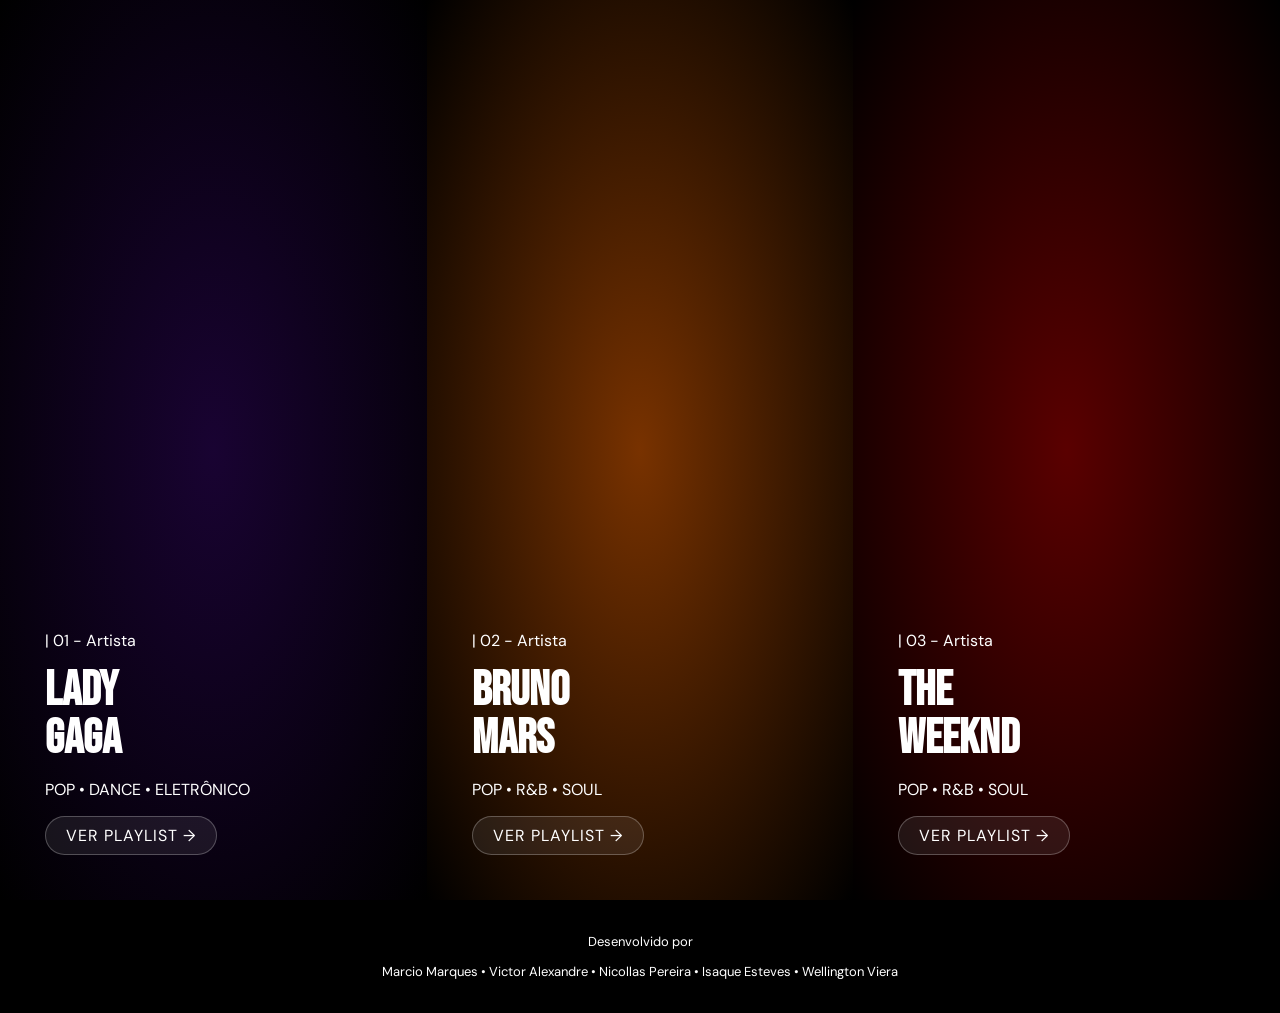
<file: index.html>
<!DOCTYPE html>
<html lang="pt-br">
<head>
    <meta charset="UTF-8">
    <meta name="viewport" content="width=device-width, initial-scale=1.0">
    <title>Projeto Playlist</title>
    <link rel="stylesheet" href="./CSS/global.css">
    <link rel="stylesheet" href="./CSS/layout.css">
    <link rel="stylesheet" href="./CSS/cards.css">
    <link rel="stylesheet" href="./CSS/botoes.css">
    <link rel="stylesheet" href="./CSS/footer.css">
    <link rel="preconnect" href="https://fonts.googleapis.com">
    <link rel="preconnect" href="https://fonts.gstatic.com" crossorigin>
    <link
        href="https://fonts.googleapis.com/css2?family=Bebas+Neue&family=DM+Sans:ital,opsz,wght@0,9..40,100..1000;1,9..40,100..1000&display=swap"
        rel="stylesheet">
</head>

<body>
    <div class="container-index">
        <div class="card gaga">
            <p>| 01 - Artista</p>
            <h2>LADY<br>GAGA</h2>
            <p>POP &bull; DANCE &bull; ELETRÔNICO</p>
            <a class="btn-playlist" href="./gaga.html">Ver Playlist &rarr;</a>
        </div>

        <div class="card bruno">
            <p>| 02 - Artista</p>
            <h2>BRUNO<br>MARS</h2>
            <p>POP &bull; R&B &bull; SOUL</p>
            <a class="btn-playlist" href="./bruno.html">Ver Playlist &rarr;</a>
        </div>

        <div class="card weeknd">
            <p>| 03 - Artista</p>
            <h2>THE<br>WEEKND</h2>
            <p>POP &bull; R&B &bull; SOUL</p>
            <a class="btn-playlist" href="./weeknd.html">Ver Playlist &rarr;</a>
        </div>
    </div>

    <footer>
        <p>Desenvolvido por</p>
        <p>Marcio Marques &bull; Victor Alexandre &bull; Nicollas Pereira &bull; Isaque Esteves &bull; Wellington Viera</p>
    </footer>
</body>
</html>
</file>
<file: CSS/global.css>
body {
    margin: 0;
    color: white;
    font-family: 'DM Sans';
}

body.gaga {
    background: radial-gradient(circle, rgb(25, 3, 50), rgb(0, 0, 0));
}

body.bruno {
    background: radial-gradient(circle, rgb(120, 50, 0), rgb(0, 0, 0));
}

body.weeknd{
    background: radial-gradient(circle, rgb(90, 0, 0), rgb(0, 0, 0) );
}
</file>
<file: CSS/layout.css>
.container-index {
    display: flex;
    height: 100vh;
    width: 100vw;
}

.container-artistas {
    display: flex;
    height: 100vh;
}

.left {
    flex: 1;
    display: flex;
    flex-direction: column;
    justify-content: space-between;
    padding: 45px;
}

.right {
    background-color: rgba(0, 0, 0, 0.6);
    flex: 1;
    display: flex;
    flex-direction: column;
    padding: 30px;
    gap: 48px;
}
</file>
<file: CSS/cards.css>
h2 {
    font-family: 'Bebas Neue';
    font-size: 48px;
    line-height: 1;
    margin: 0;
}

.card {
    flex: 1;
    display: flex;
    flex-direction: column;
    justify-content: flex-end;
    padding: 45px;
    transition: flex 0.6s;
}

.card.gaga {
    background: radial-gradient(ellipse, rgb(25, 3, 50), rgb(0, 0, 0))
}

.card.bruno {
    background: radial-gradient(ellipse, rgb(120, 50, 0), rgb(0, 0, 0))
}

.card.weeknd {
    background: radial-gradient(ellipse, rgb(90, 0, 0), rgb(0, 0, 0))
}

.card:hover {
    flex: 3;
}
</file>
<file: CSS/botoes.css>
.btn-playlist {
    text-decoration: none;
    border-radius: 20px;
    background-color: rgba(255, 255, 255, 0.08);
    border: 1px solid rgba(255, 255, 255, 0.25);
    padding: 8px 20px;
    width: fit-content;
    color: white;
    letter-spacing: 1px;
    text-transform: uppercase;
    transition: all 0.3s;
}

.btn-playlist:hover {
    background-color: rgba(255, 255, 255, 0.18);
    border-color: rgba(255, 255, 255, 0.5);
}

.btn-voltar {
    color: rgba(255, 255, 255, 0.5);
    text-decoration: none;
    transition: color 0.3s;
}

.btn-voltar:hover {
    color: rgba(255, 255, 255, 0.9);
}
</file>
<file: CSS/footer.css>
footer{
    text-align: center;
    padding: 20px;
    background-color: rgb(0, 0, 0);
    color: white;
    font-size: 13px;
}
</file>
